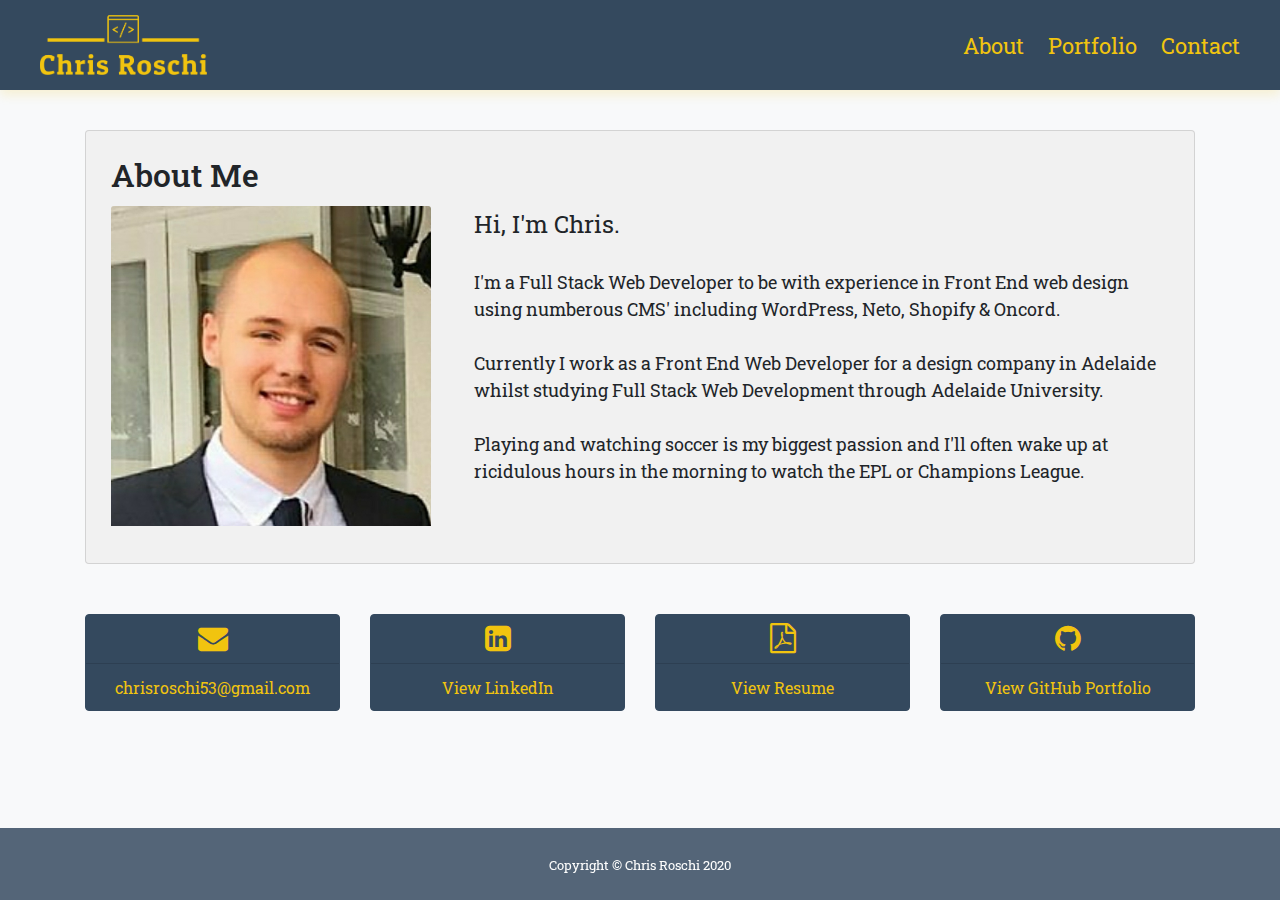
<file: index.html>
<!DOCTYPE html>
<html lang="en">

<head>
    <meta charset="UTF-8">
    <meta name="viewport" content="width=device-width, initial-scale=1.0">
    <title>Chris Roschi Portfolio Website</title>
    <!-- Favicon -->
    <link rel="shortcut icon" type="image/jpg" href="Assets\Images\favicon.png">
    <!-- Google Font Link for Roboto Slab -->
    <link href="https://fonts.googleapis.com/css2?family=Roboto+Slab&display=swap" rel="stylesheet">
    <!-- Bootstrap v4.0.0 Link -->
    <link rel="stylesheet" href="https://maxcdn.bootstrapcdn.com/bootstrap/4.0.0/css/bootstrap.min.css">
    <!-- Font Awesome Icons -->
    <link rel="stylesheet" href="https://cdnjs.cloudflare.com/ajax/libs/font-awesome/4.7.0/css/font-awesome.min.css">
    <!-- External Stylesheet -->
    <link rel="stylesheet" type="text/css" href="style.css">

</head>

<body>
    <!-- Logo for extra small screens 767 pixels or less -->
    <header class="header-xs">
        <img class="logo" href="#" src="Assets\Images\logo.png"></a>
    </header>

    <!-- Navbar for extra small screens 767 pixels or less -->
    <nav class="nav-xs">
        <ul class="navbar-nav navbar-expand-sm">
            <li class="nav-item active">
                <a class="nav-link" href="index.html">About</a>
            </li>
            <li class="nav-item active">
                <a class="nav-link" href="portfolio.html">Portfolio</a>
            </li>
            <li class="nav-item active">
                <a class="nav-link" href="contact.html">Contact</a>
            </li>
        </ul>
    </nav>

    <!-- Logo & Navbar for small-large screens 768px or more -->
    <nav class="navbar navbar-expand-sm navbar-light bg-light justify-content-between">
        <a class="navbar-brand" href="#"><img class="logo" src="Assets\Images\logo.png"></a>

        <ul class="navbar-nav justify-content-end">
            <li class="nav-item active">
                <a class="nav-link" href="index.html">About</a>
            </li>
            <li class="nav-item active">
                <a class="nav-link" href="portfolio.html">Portfolio</a>
            </li>
            <li class="nav-item active">
                <a class="nav-link" href="contact.html">Contact</a>
            </li>
        </ul>
    </nav>

    <!-- Page Content - About Me -->
    <div class="container">
        <div class="row">
            <div class="col-md-12">
                <div class="card card-default">
                    <h2 class="card-title">About Me</h2>
                        <div class="row">
                            <div class="col-md-4">
                                <img src="Assets\Images\chris-roschi.jpg" class="card-img-top" alt="Chris Roschi">
                            </div>
                            <div class="col-md-8">
                                <div class="card-body">
                                    <p class="card-text">
                                        <span class="about-me-line-1">Hi, I'm Chris.</span><br>
                                        <br>
                                        I'm a Full Stack Web Developer to be with experience in Front End web design using numberous CMS' including WordPress, Neto, Shopify & Oncord.<br>
                                        <br>
                                        Currently I work as a Front End Web Developer for a design company in Adelaide whilst studying Full Stack Web Development through Adelaide University.<br>
                                        <br>
                                        Playing and watching soccer is my biggest passion and I'll often wake up at ricidulous hours in the morning to watch the EPL or Champions League.
                                    </p>
                                </div>
                            </div>
                        </div>    
                </div>
            </div>
        </div>

        <div class="row">
            <div class="col-md-3">
                <a href="mailto:chrisroschi53@gmail.com" target="_blank">
                    <div class="card text-white bg-primary mb-3 contact-card" style="max-width: 18rem;">
                        <div class="card-header contact-card-header"><i class="fa fa-envelope contact-icons"></i></div>
                        <div class="card-body contact-card-body">
                            <h5 class="card-title"></h5>
                            <p class="card-text contact-card-text">chrisroschi53@gmail.com</p>
                        </div>
                    </div>
                </a>
            </div>
            <div class="col-md-3">
                <a href="https://www.linkedin.com/in/christian-roschi/" target="_blank">
                    <div class="card text-white bg-primary mb-3 contact-card" style="max-width: 18rem;">
                        <div class="card-header contact-card-header"><i class="fa fa-linkedin-square contact-icons"></i></div>
                        <div class="card-body contact-card-body">
                            <h5 class="card-title"></h5>
                            <p class="card-text contact-card-text">View LinkedIn</p>
                        </div>
                    </div>
                </a>
            </div>
            <div class="col-md-3">
                <a href="Assets\Documents\Chris Roschi - Resume 2020.pdf" target="_blank">
                    <div class="card text-white bg-primary mb-3 contact-card" style="max-width: 18rem;">
                        <div class="card-header contact-card-header"><i class="fa fa-file-pdf-o contact-icons"></i>
                        </div>
                        <div class="card-body contact-card-body">
                            <h5 class="card-title"></h5>
                            <p class="card-text contact-card-text">View Resume</p>
                        </div>
                    </div>
                </a>
            </div>
            <div class="col-md-3">
                <a href="https://github.com/CR-53" target="_blank">
                    <div class="card text-white bg-primary mb-3 contact-card" style="max-width: 18rem;">
                        <div class="card-header contact-card-header"><i class="fa fa-github contact-icons"></i></div>
                        <div class="card-body contact-card-body">
                            <h5 class="card-title"></h5>
                            <p class="card-text contact-card-text">View GitHub Portfolio</p>
                        </div>
                    </div>
                </a>
            </div>
        </div>

        
        <footer id="sticky-footer" class="py-4 bg-dark text-white-50">
            <div class="container text-center">
                <small>Copyright &copy; Chris Roschi 2020</small>
            </div>
        </footer>
    </div>    
        
</body>

</html>
</file>
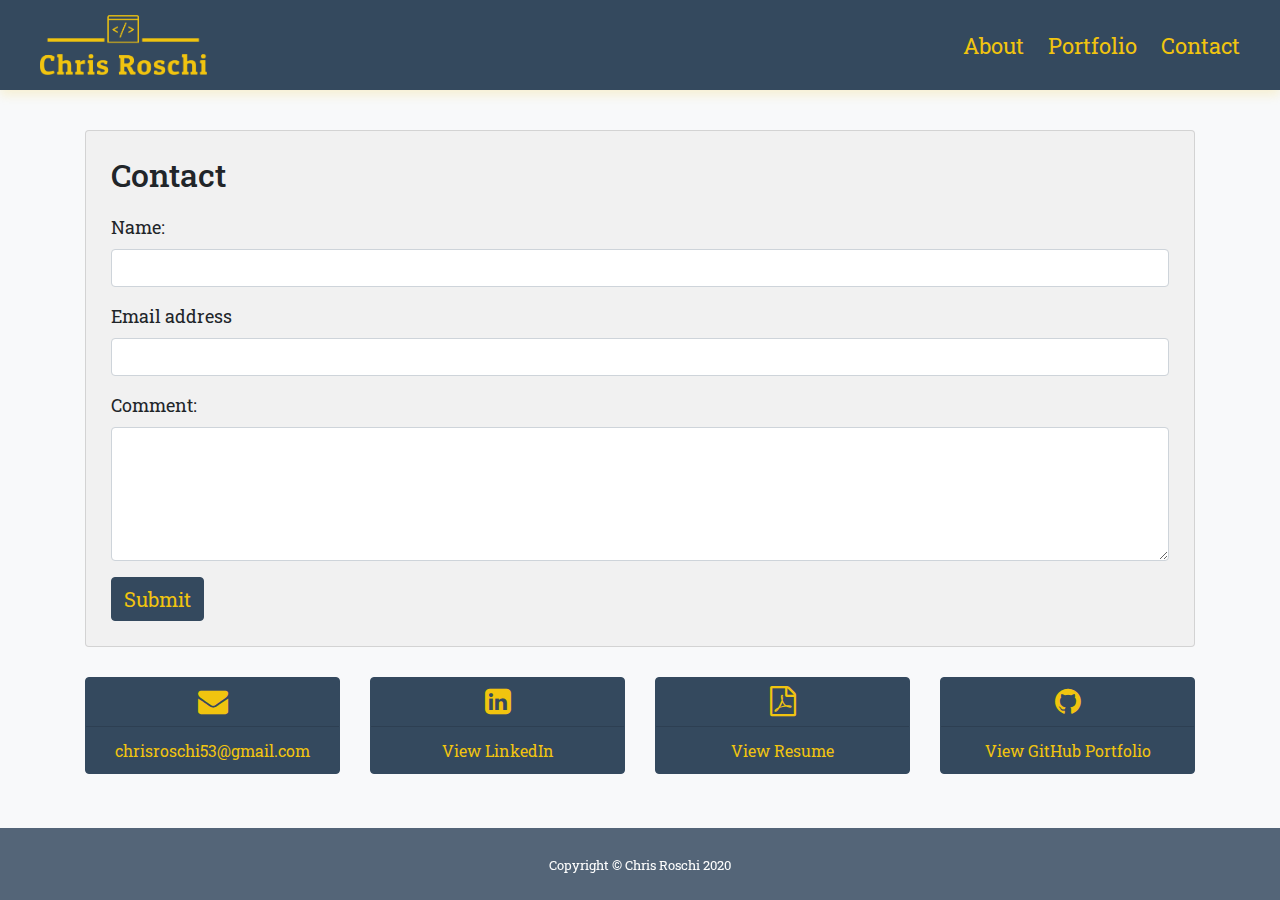
<file: contact.html>
<!DOCTYPE html>
<html lang="en">

<head>
    <meta charset="UTF-8">
    <meta name="viewport" content="width=device-width, initial-scale=1.0">

    <title>Contact Chris Roschi</title>
    <!-- Favicon -->
    <link rel="shortcut icon" type="image/jpg" href="Assets\Images\favicon.png">
    <!-- Google Font Link for Roboto Slab -->
    <link href="https://fonts.googleapis.com/css2?family=Roboto+Slab&display=swap" rel="stylesheet">
    <!-- Bootstrap v4.0.0 Link -->
    <link rel="stylesheet" href="https://maxcdn.bootstrapcdn.com/bootstrap/4.0.0/css/bootstrap.min.css">
    <!-- Font Awesome Icons -->
    <link rel="stylesheet" href="https://cdnjs.cloudflare.com/ajax/libs/font-awesome/4.7.0/css/font-awesome.min.css">
    <!-- External Stylesheet -->
    <link rel="stylesheet" type="text/css" href="style.css">
</head>

<body>
    <!-- Logo for extra small screens 767 pixels or less -->
    <header class="header-xs">
        <img class="logo" href="#" src="Assets\Images\logo.png"></a>
    </header>

    <!-- Navbar for extra small screens 767 pixels or less -->
    <nav class="nav-xs">
        <ul class="navbar-nav navbar-expand-sm">
            <li class="nav-item active">
                <a class="nav-link" href="index.html">About</a>
            </li>
            <li class="nav-item active">
                <a class="nav-link" href="portfolio.html">Portfolio</a>
            </li>
            <li class="nav-item active">
                <a class="nav-link" href="contact.html">Contact</a>
            </li>
        </ul>
    </nav>

    <!-- Logo & Navbar for small-large screens 768px or more -->
    <nav class="navbar navbar-expand-sm navbar-light bg-light justify-content-between">
        <a class="navbar-brand" href="#"><img class="logo" src="Assets\Images\logo.png"></a>

        <ul class="navbar-nav justify-content-end">
            <li class="nav-item active">
                <a class="nav-link" href="index.html">About</a>
            </li>
            <li class="nav-item active">
                <a class="nav-link" href="portfolio.html">Portfolio</a>
            </li>
            <li class="nav-item active">
                <a class="nav-link" href="contact.html">Contact</a>
            </li>
        </ul>
    </nav>

    <!-- Page Content - Contact Form -->
    <div class="container">
        <div class="row">
            <div class="col-md-12">
                <form class="contact">
                    <h2>Contact</h2>
                    <div class="form-group">
                        <label for="usr">Name:</label>
                        <input type="text" class="form-control" id="usr">
                    </div>
                    <div class="form-group">
                        <label for="exampleInputEmail1">Email address</label>
                        <input type="email" class="form-control" id="exampleInputEmail1" aria-describedby="emailHelp">
                        <!-- <small id="emailHelp" class="form-text text-muted">We'll never share your email with anyone else.</small> Commented this line out instead of deleting as I might choose to add it back in later  -->
                    </div>
                    <div class="form-group">
                        <label for="comment">Comment:</label>
                        <textarea class="form-control" rows="5" id="comment"></textarea>
                    </div>
                    <button type="submit" class="btn btn-primary">Submit</button>
                </form>
            </div>
        </div>

        <div class="row">
            <div class="col-md-3">
                <a href="mailto:chrisroschi53@gmail.com" target="_blank">
                    <div class="card text-white bg-primary mb-3 contact-card" style="max-width: 18rem;">
                        <div class="card-header contact-card-header"><i class="fa fa-envelope contact-icons"></i></div>
                        <div class="card-body contact-card-body">
                            <h5 class="card-title"></h5>
                            <p class="card-text contact-card-text">chrisroschi53@gmail.com</p>
                        </div>
                    </div>
                </a>
            </div>
            <div class="col-md-3">
                <a href="https://www.linkedin.com/in/christian-roschi/" target="_blank">
                    <div class="card text-white bg-primary mb-3 contact-card" style="max-width: 18rem;">
                        <div class="card-header contact-card-header"><i class="fa fa-linkedin-square contact-icons"></i></div>
                        <div class="card-body contact-card-body">
                            <h5 class="card-title"></h5>
                            <p class="card-text contact-card-text">View LinkedIn</p>
                        </div>
                    </div>
                </a>
            </div>
            <div class="col-md-3">
                <a href="Assets\Documents\Chris Roschi - Resume 2020.pdf" target="_blank">
                    <div class="card text-white bg-primary mb-3 contact-card" style="max-width: 18rem;">
                        <div class="card-header contact-card-header"><i class="fa fa-file-pdf-o contact-icons"></i>
                        </div>
                        <div class="card-body contact-card-body">
                            <h5 class="card-title"></h5>
                            <p class="card-text contact-card-text">View Resume</p>
                        </div>
                    </div>
                </a>
            </div>
            <div class="col-md-3">
                <a href="https://github.com/CR-53" target="_blank">
                    <div class="card text-white bg-primary mb-3 contact-card" style="max-width: 18rem;">
                        <div class="card-header contact-card-header"><i class="fa fa-github contact-icons"></i></div>
                        <div class="card-body contact-card-body">
                            <h5 class="card-title"></h5>
                            <p class="card-text contact-card-text">View GitHub Portfolio</p>
                        </div>
                    </div>
                </a>
            </div>
        </div>
        

        <footer id="sticky-footer" class="py-4 bg-dark text-white-50">
            <div class="container text-center">
                <small>Copyright &copy; Chris Roschi 2020</small>
            </div>
        </footer>
    </div>
</body>

</html>
</file>
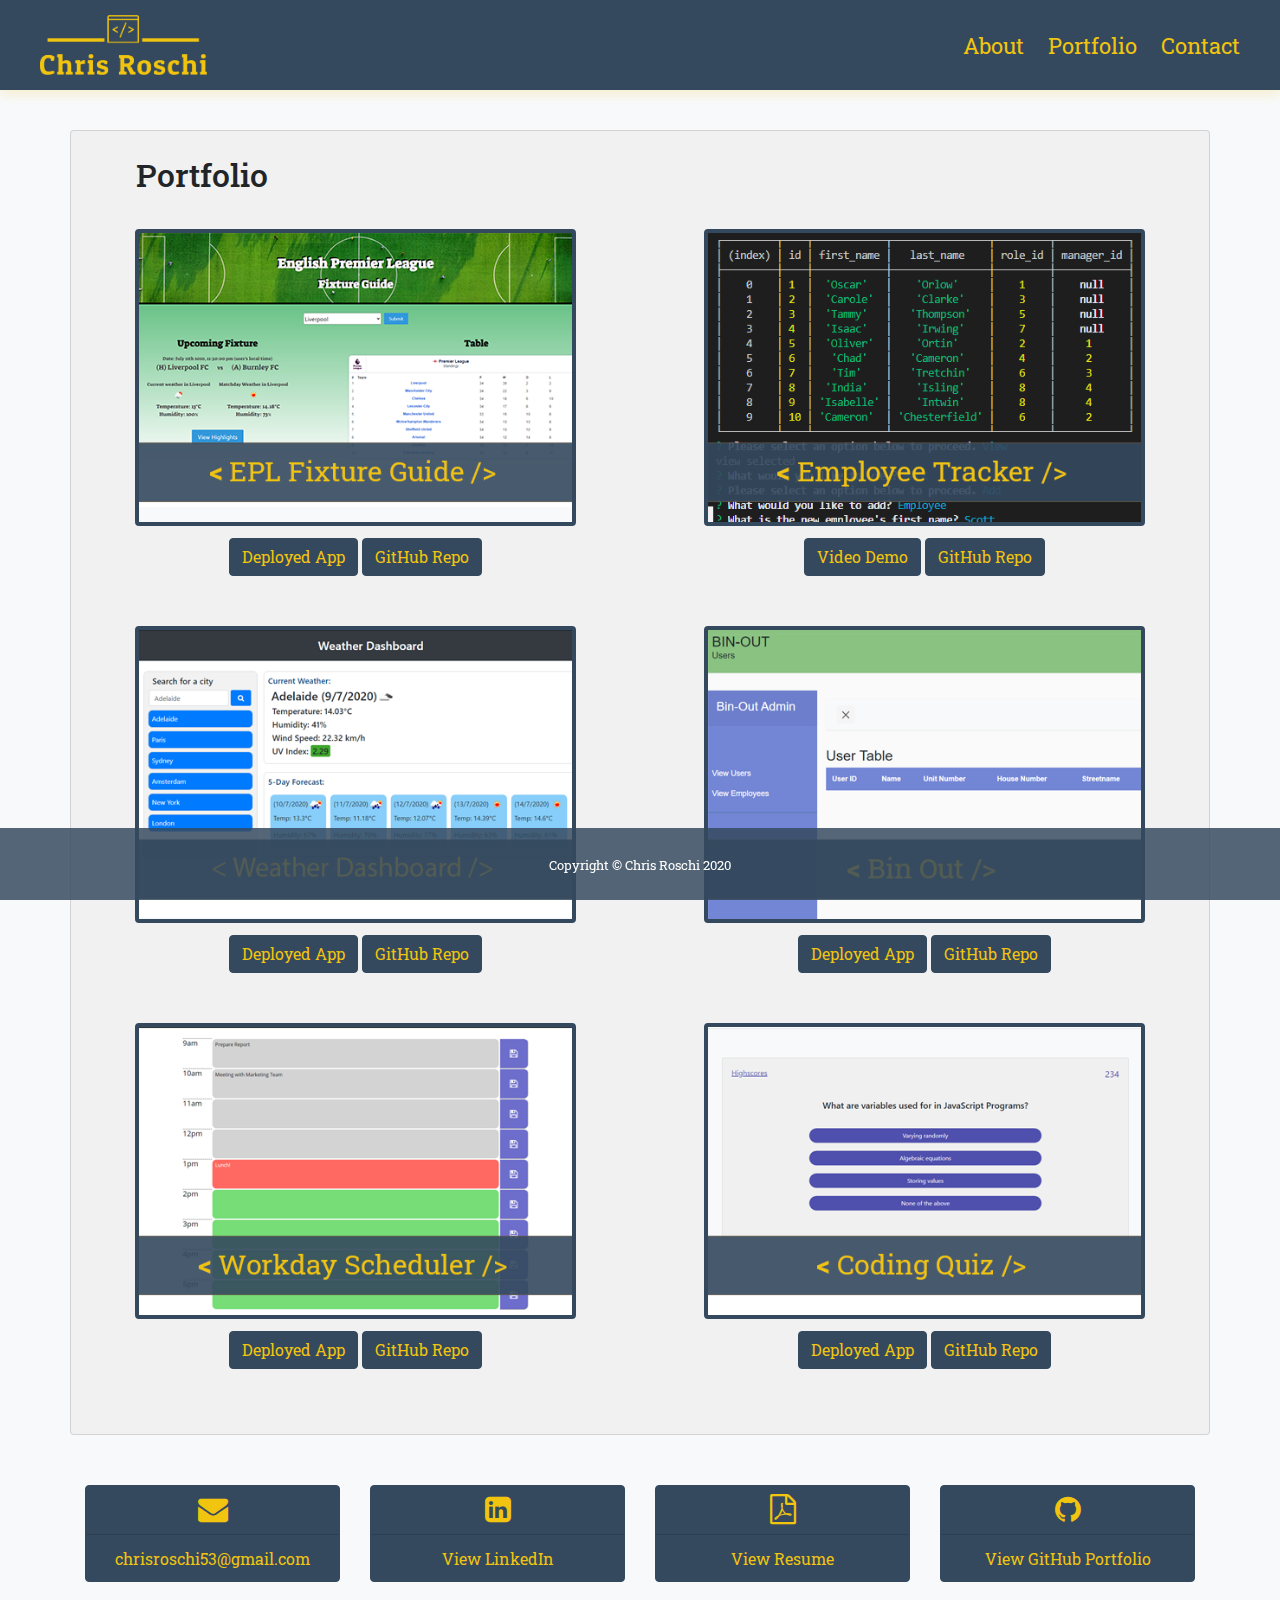
<file: portfolio.html>
<!DOCTYPE html>
<html lang="en">

<head>
    <meta charset="UTF-8">
    <meta name="viewport" content="width=device-width, initial-scale=1.0">
    <title>Chris Roschi's Porfolio</title>
    <!-- Favicon -->
    <link rel="shortcut icon" type="image/jpg" href="Assets\Images\favicon.png">
    <!-- Google Font Link for Roboto Slab -->
    <link href="https://fonts.googleapis.com/css2?family=Roboto+Slab&display=swap" rel="stylesheet">
    <!-- Bootstrap v4.0.0 Link -->
    <link rel="stylesheet" href="https://maxcdn.bootstrapcdn.com/bootstrap/4.0.0/css/bootstrap.min.css">
    <!-- Font Awesome Icons -->
    <link rel="stylesheet" href="https://cdnjs.cloudflare.com/ajax/libs/font-awesome/4.7.0/css/font-awesome.min.css">
    <!-- External Stylesheet -->
    <link rel="stylesheet" type="text/css" href="style.css">
</head>

<body>
    <!-- Logo for extra small screens 767 pixels or less -->
    <header class="header-xs">
        <img class="logo" href="#" src="Assets\Images\logo.png"></a>
    </header>

    <!-- Navbar for extra small screens 767 pixels or less -->
    <nav class="nav-xs">
        <ul class="navbar-nav navbar-expand-sm">
            <li class="nav-item active">
                <a class="nav-link" href="index.html">About</a>
            </li>
            <li class="nav-item active">
                <a class="nav-link" href="portfolio.html">Portfolio</a>
            </li>
            <li class="nav-item active">
                <a class="nav-link" href="contact.html">Contact</a>
            </li>
        </ul>
    </nav>

    <!-- Logo & Navbar for small-large screens 768px or more -->
    <nav class="navbar navbar-expand-sm navbar-light bg-light justify-content-between">
        <a class="navbar-brand" href="#"><img class="logo" src="Assets\Images\logo.png"></a>

        <ul class="navbar-nav justify-content-end">
            <li class="nav-item active">
                <a class="nav-link" href="index.html">About</a>
            </li>
            <li class="nav-item active">
                <a class="nav-link" href="portfolio.html">Portfolio</a>
            </li>
            <li class="nav-item active">
                <a class="nav-link" href="contact.html">Contact</a>
            </li>
        </ul>
    </nav>

    <!-- Page Content - Portfolio -->
    <div class="container">
 
        <div class="row portfolio-row">
            <div class="col-md-12 portfolio-title">
                <h2>Portfolio</h2>
            </div>

            <div class="col-md-6">
                <div class="card portfolio">
                    <a href="https://github.com/thomasmaglaris/epl-fixture-guide" target="_blank" class="portfolio-img-link">
                        <!-- Added dummy links to pictures which can be replaced with real links later-->
                        <img class="img-fluid portfolio-img portfolio-img img-hover-zoom card-img-top" src="Assets\Images\EPL Fixture Guide.png" alt="EPL Fixture Guide">
                    </a>
                    <div class="card-body card-body-buttons">
                        <a href="https://thomasmaglaris.github.io/epl-fixture-guide/" class="btn btn-dark" target="_blank">Deployed App</a>
                        <a href="https://github.com/thomasmaglaris/epl-fixture-guide" class="btn btn-dark" target="_blank">GitHub Repo</a>
                    </div>
                </div>
            </div>

            <div class="col-md-6">
                <div class="card portfolio">
                    <a href="https://github.com/CR-53/Employee-Tracker" target="_blank" class="portfolio-img-link">
                        <img class="img-fluid portfolio-img img-hover-zoom card-img-top" src="Assets\Images\Employee Tracker.png" alt="Employee Tracker">
                    </a>
                    <div class="card-body card-body-buttons">
                        <a href="https://vimeo.com/446678602" class="btn btn-dark" target="_blank">Video Demo</a>
                        <a href="https://github.com/CR-53/Employee-Tracker" class="btn btn-dark" target="_blank">GitHub Repo</a>
                    </div>
                </div>
            </div>

            <div class="col-md-6">
                <div class="card portfolio">
                    <a href="https://github.com/CR-53/Weather-Dashboard" target="_blank" class="portfolio-img-link">
                        <img class="img-fluid portfolio-img img-hover-zoom card-img-top" src="Assets\Images\Weather Dashboard.png" alt="Weather Dashboard">
                    </a>
                    <div class="card-body card-body-buttons">
                        <a href="https://cr-53.github.io/Weather-Dashboard/" class="btn btn-dark" target="_blank">Deployed App</a>
                        <a href="https://github.com/CR-53/Weather-Dashboard" class="btn btn-dark" target="_blank">GitHub Repo</a>
                    </div>
                </div>
            </div>

            <div class="col-md-6">
                <div class="card portfolio">
                    <a href="https://github.com/benorule/bin-out" target="_blank" class="portfolio-img-link">
                        <img class="img-fluid portfolio-img img-hover-zoom card-img-top" src="Assets\Images\Bin Out.png" alt="Workday Scheduler">
                    </a>
                    <div class="card-body card-body-buttons">
                        <a href="https://bin-out.herokuapp.com/" class="btn btn-dark" target="_blank">Deployed App</a>
                        <a href="https://github.com/benorule/bin-out" class="btn btn-dark" target="_blank">GitHub Repo</a>
                    </div>
                </div>
            </div>

            <div class="col-md-6">
                <div class="card portfolio">
                    <a href="https://github.com/CR-53/Work-Day-Schedular" target="_blank" class="portfolio-img-link">
                        <img class="img-fluid portfolio-img img-hover-zoom card-img-top" src="Assets\Images\Workday Scheduler.png" alt="Workday Scheduler">
                    </a>
                    <div class="card-body card-body-buttons">
                        <a href="https://cr-53.github.io/Work-Day-Schedular/Develop/index.html" class="btn btn-dark" target="_blank">Deployed App</a>
                        <a href="https://github.com/CR-53/Work-Day-Schedular" class="btn btn-dark" target="_blank">GitHub Repo</a>
                    </div>
                </div>
            </div>

            <div class="col-md-6">
                <div class="card portfolio">
                    <a href="https://github.com/CR-53/Code-Quiz" target="_blank"  class="portfolio-img-link">
                        <img class="img-fluid portfolio-img img-hover-zoom card-img-top" src="Assets\Images\Coding Quiz.png" alt="Coding Quiz">
                    </a>
                    <div class="card-body card-body-buttons">
                        <a href="https://cr-53.github.io/Code-Quiz/Develop/index.html" class="btn btn-dark" target="_blank">Deployed App</a>
                        <a href="https://github.com/CR-53/Code-Quiz" class="btn btn-dark" target="_blank">GitHub Repo</a>
                    </div>
                </div>
            </div>

        </div>
    

        <div class="row">
            <div class="col-md-3">
                <a href="mailto:chrisroschi53@gmail.com" target="_blank">
                    <div class="card text-white bg-primary mb-3 contact-card" style="max-width: 18rem;">
                        <div class="card-header contact-card-header"><i class="fa fa-envelope contact-icons"></i></div>
                        <div class="card-body contact-card-body">
                            <h5 class="card-title"></h5>
                            <p class="card-text contact-card-text">chrisroschi53@gmail.com</p>
                        </div>
                    </div>
                </a>
            </div>
            <div class="col-md-3">
                <a href="https://www.linkedin.com/in/christian-roschi/" target="_blank">
                    <div class="card text-white bg-primary mb-3 contact-card" style="max-width: 18rem;">
                        <div class="card-header contact-card-header"><i class="fa fa-linkedin-square contact-icons"></i></div>
                        <div class="card-body contact-card-body">
                            <h5 class="card-title"></h5>
                            <p class="card-text contact-card-text">View LinkedIn</p>
                        </div>
                    </div>
                </a>
            </div>
            <div class="col-md-3">
                <a href="Assets\Documents\Chris Roschi - Resume 2020.pdf" target="_blank">
                    <div class="card text-white bg-primary mb-3 contact-card" style="max-width: 18rem;">
                        <div class="card-header contact-card-header"><i class="fa fa-file-pdf-o contact-icons"></i>
                        </div>
                        <div class="card-body contact-card-body">
                            <h5 class="card-title"></h5>
                            <p class="card-text contact-card-text">View Resume</p>
                        </div>
                    </div>
                </a>
            </div>
            <div class="col-md-3">
                <a href="https://github.com/CR-53" target="_blank">
                    <div class="card text-white bg-primary mb-3 contact-card" style="max-width: 18rem;">
                        <div class="card-header contact-card-header"><i class="fa fa-github contact-icons"></i></div>
                        <div class="card-body contact-card-body">
                            <h5 class="card-title"></h5>
                            <p class="card-text contact-card-text">View GitHub Portfolio</p>
                        </div>
                    </div>
                </a>
            </div>
        </div>

        <br>
        <br>
        <br>
        <br>
        <br>

        <footer id="sticky-footer" class="py-4 bg-dark text-white-50">
            <div class="container text-center">
                <small>Copyright &copy; Chris Roschi 2020</small>
            </div>
        </footer>
    </div>
</body>

</html>
</file>
<file: style.css>
* {
    margin: 0;
    padding: 0;
    font-family: 'Roboto Slab', serif;
}

body {
    background-color: #f8f9fa;
    /* background-image: linear-gradient( #C6C6C6, #989898); */
}

p {
    font-size: 18px;
}

h2 {
    margin-bottom: 20px;
}

.navbar {
    background-color:#34495e !important; /* Changes the background colour of the navbar to match the logo colour. Use of important override bootstrap CSS*/
    box-shadow: 0 5px 10px #f1c40f29;
    height: 90px;
    margin-bottom: 40px;
}

.nav-link {
    padding: 0px !important; /* Removing unwanted padding from Navbar links. Use of !important to override bootstrap CSS */
}

.navbar-nav a {
    color: #f1c40f !important; /* Changes the colour of the nav links to match the logo colour. Use of important override bootstrap CSS*/
    font-size: 22px;
    margin-right: 24px; /* Indenting the Navbar Links on the right side of the page. Indentation matches the left side of the logo */
}

a:hover {
    color: darkorange !important; /* Changes the colour of links when highlighted */
    text-decoration: none;
}


.logo {
    margin-left: 24px; /* Indenting the logo out from the left side of the page. Indentation matches the right side of the Navbar links */
    height: 60px; 
}
 
.card-default {
    width: 100%;
    padding: 25px;
    background-color: #efefefe6;
    margin-bottom: 50px;
}

/* About Me heading styling to match other h2 elements */
.card-title-default {
    margin-bottom: 20px;
}

/* About Me image styling */
.card-img-top { 
    max-height: 320px;
    max-width: 320px;
    margin-bottom: 12px;
}

.card-body {
    padding: 0px !important; /* Removes padding from card body text. Use of !important to override Bootstrap CSS */
}

.about-me-line-1 {
    font-size: x-large;
}

/* Contact form styling */
.contact {
    background-color: #efefefe6;
    padding: 25px;
    background-clip: border-box; /* Added border styling to match About Me card border */
    border: 1px solid rgba(0,0,0,.125);
    border-radius: .25rem;
    margin-bottom: 30px;
}

.contact-card {
    border-color: #34495e;
    margin: 0 auto;
}

.contact-card-header {
    text-align: center;
    padding: 8px;
    background-color: #34495e;
}

.contact-card-body {
    background-color: #34495e;
    margin-bottom: 10px;
}

.contact-icons {
    font-size: 30px;
    color: #f1c40f;
}

.bg-primary {
    background-color: #34495e !important; 
}

.contact-card-text {
    font-size: 16px;
    color: #f1c40f;
    text-align: center;
}

.contact-card-text:hover {
    color: darkorange;
    cursor: pointer !important;
    text-decoration: none !important;
}

/* Styles the inside of the contact form when clicked */
.form-control:focus {
    border-color: #f1c40f;
    outline: 0;
    box-shadow: 0 0 0 0.1rem #f1c40f;
}

/* Font size for the contact form labels */
label {
    font-size: 18px;
}

/* Changing the styling of the button to match navbar */
.btn-primary {
    font-size: 20px;
    background-color:#34495e;
    border-color: #34495e;
    color: #f1c40f;
}

/* Changing the hover styling for the Contact Form button to match the hover styling of the links in the navbar */
.btn-primary:hover {
    background-color:#34495e;
    border-color: #34495e;
    color:darkorange;
}

.btn-dark {
    background-color:#34495e;
    border-color: #34495e;
    color: #f1c40f;
}

 .portfolio-row { 
    background-color: #efefefe6;
    background-clip: border-box; /* Added border styling to match About Me card border */
    border: 1px solid rgba(0,0,0,.125);
    border-radius: .25rem;
    margin-bottom: 50px;
    padding-bottom: 40px;
}

.portfolio {
    /* background-color: #fdfdfdd6; */
    padding: 25px;
    background: transparent;
    border: transparent;
}

.portfolio-title h2 {
    padding-left: 50px;
    padding-top: 25px;
    margin-bottom: 10px !important;
}

.card-body-buttons {
    margin: auto;
}

.portfolio-img {
    max-width: 90%;
    border: solid;
    border-width: 4px;
    border-color: #34495e;
    border-radius: 4px;
}

.portfolio-img:hover {
    max-width: 90%;
    border: solid;
    border-width: 4px;
    border-color: darkorange;
    border-radius: 4px;
}
  
.img-hover-zoom {
    transition: transform .5s ease;
}
  
.img-hover-zoom:hover {
    transition: transform .5s ease;
    transform: scale(1.05);
}

.portfolio-img-link {
    text-align:center;
}

#sticky-footer {
    margin-top: 80px; 
    position: fixed;
    left: 0;
    bottom: 0;
    width: 100%;
    background-color: #34495ed6 !important; 
    color:white;
  }
  
/* Styling for extra small screens 767px and below */
@media screen and (max-width: 767px) {

    /* Hides the normal navbar on XS screens. */
    .navbar {
        display:none;
    }

    /* Styling for the XS header containing logo */
    .header-xs {
        background-color: #34495e;
        width: 100%;
        height: 86px;
        padding: 10px 16px 10px 16px;
    }

    .logo {
        display: block;
        margin: auto;  
        height: 60px;
        width: auto;
    }

    /* Styling for the XS navbar */
    .nav-xs {
        background-color: #34495e;
        width: 100%;
        height: 46px;
        padding: 0px 16px 12px 16px;
        margin-bottom: 20px;
        /* box-shadow: 0 5px 10px #f1c40f29; */
    }

    /* Centres the navbar menu items under the logo */
    .navbar-expand-sm {
        justify-content: center;
    }

    /* Spaces out the navbar link items */
    .navbar-nav .nav-link {
        margin-left: 10px;
        margin-right: 10px;
    }
}

/* Allows for extra small nav bar to work on all screen sizes between 0-767px wide */
@media (min-width: 0px) {
    .navbar-expand-sm {
    -webkit-box-orient: horizontal;
    -webkit-box-direction: normal;
    -ms-flex-flow: row nowrap;
    flex-flow: row nowrap;
    -webkit-box-pack: start;
    }
}    

/* Hides extra small nav bar on screens 786px wide or more */
@media screen and (min-width: 768px) {
    
    .header-xs {
        display:none;
    }

    .nav-xs {
        display:none;
    }

    /* Makes the second image on the portfolio page lineup with the first image. Only when images are side by side on big medium-large screens. */
    .portfolio-img2 {
        margin: 58px auto 0px auto;
    }
}
</file>
